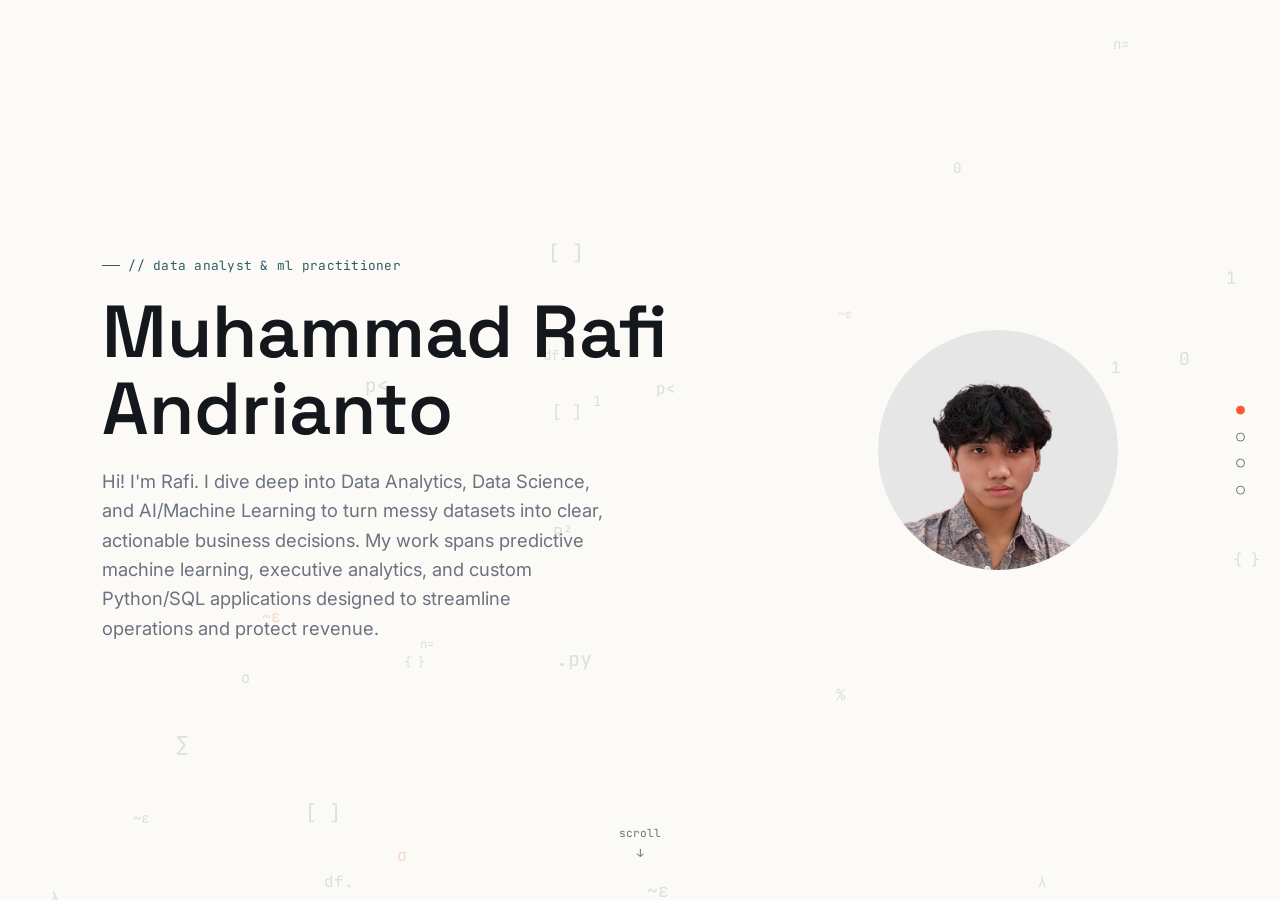
<file: index.html>
<!DOCTYPE html>
<html lang="en">
<head>
<meta charset="UTF-8">
<meta name="viewport" content="width=device-width, initial-scale=1.0">
<title>Muhammad Rafi Andrianto | Portofolio</title>
<link rel="preconnect" href="https://fonts.googleapis.com">
<link rel="preconnect" href="https://fonts.gstatic.com" crossorigin>
<link href="https://fonts.googleapis.com/css2?family=Space+Grotesk:wght@400;500;600;700&family=Inter:wght@400;500;600&family=JetBrains+Mono:wght@400;500&display=swap" rel="stylesheet">
<link rel="stylesheet" href="style.css">
</head>
<body>

<nav class="dotnav" aria-label="Section navigation">
  <button data-target="hero" class="active" aria-label="Go to intro"><span class="label">intro</span></button>
  <button data-target="about" aria-label="Go to about"><span class="label">about</span></button>
  <button data-target="projects" aria-label="Go to projects"><span class="label">projects</span></button>
  <button data-target="contact" aria-label="Go to contact"><span class="label">contact</span></button>
</nav>

<main>

  <!-- ============ INTRO ============ -->
  <section id="hero">
    <div class="ambient" id="ambient"></div>
    <div class="hero-grid">
      <div>
        <p class="eyebrow reveal-item" style="--i:0">// data analyst &amp; ml practitioner</p>
        <h1 class="reveal-item" style="--i:1">Muhammad Rafi Andrianto</h1>
        <p class="tagline reveal-item" style="--i:2">
          Hi! I'm Rafi. I dive deep into Data Analytics, Data Science, and AI/Machine Learning 
          to turn messy datasets into clear, actionable business decisions. 
          My work spans predictive machine learning, executive analytics, and custom Python/SQL applications 
          designed to streamline operations and protect revenue.
        </p>
      </div>
      <div class="photo-wrap reveal-item" style="--i:1">
        <div class="photo">
          <img src="images/foto.jpeg" alt="Your Name"
               onerror="this.style.display='none'; this.parentElement.classList.add('no-photo')">
        </div>
      </div>
    </div>
    <div class="scroll-cue">
      <span>scroll</span>
      <span class="arrow">↓</span>
    </div>
  </section>

  <!-- ============ ABOUT ============ -->
  <section id="about">
    <p class="eyebrow reveal-item" style="--i:0">// about</p>
    <h2 class="reveal-item" style="--i:1">My Journey</h2>
    <div class="about-grid">
      <div class="story reveal-item" style="--i:2">
        <p>
          My fascination with tech started the moment I got my hands on my first personal computer. 
          Over time, that curiosity naturally turned into a habit of diving deep into raw data, tinkering with patterns, 
          and figuring out how things work under the hood.
        </p>
        <p>
          That passion led me to pursue a degree in Information System Science and Engineering. 
          The real turning point came during university when I built my first machine learning project.
          Seeing how algorithms transform messy inputs into accurate forecasts instantly hooked me on 
          the power of predictive technology.
        </p>
        <p>
          Since then, I’ve focused on the intersection of Data Science, Analytics, and Machine Learning. 
          I love solving operational puzzles whether that’s predicting revenue risks, 
          engineering clean software solutions, or building executive dashboards. 
          Moving forward, I’m looking to bring these data-driven solutions to high-impact teams and real-world challenges.
        </p>
      </div>
      <div class="reveal-item" style="--i:3">
        <p class="skills-label">Toolbox</p>
        <div class="skills">
          <span>Python</span>
          <span>SQL</span>
          <span>Pandas</span>
          <span>scikit-learn</span>
          <span>Tableau</span>
          <span>Power BI</span>
          <span>Looker Studio</span>
          <span>Excel</span>
        </div>

        <p class="timeline-label">Education Timeline</p>
        <div class="timeline">
          <div class="entry">
            <span class="year">2026</span>
            <div class="role">Purwadhika Digital Technology School</div>
            <div class="detail">Specialized in Data Analyst & Machine Learning, building end-to-end predictive models and business analytics solutions.</div>
          </div>
          <div class="entry">
            <span class="year">2021 - 2025</span>
            <div class="role">Ritsumeikan University</div>
            <div class="detail">Focused on software engineering, database systems, and data analytics while building early machine learning projects</div>
          </div>
          <div class="entry">
            <span class="year">2017 - 2020</span>
            <div class="role">SMA Al-Izhar Pondok Labu</div>
            <div class="detail">Built a strong foundation in advanced mathematics, physics, and introductory computer science concepts.</div>
          </div>
        </div>
    </div>
  </section>

<!-- ============ PROJECTS ============ -->
  <section id="projects">
    <p class="eyebrow reveal-item" style="--i:0">// projects</p>
    <div class="projects-head reveal-item" style="--i:1">
      <h2>Selected work</h2>
      <div class="pager">
        <span class="count" id="projCount">01 / 02</span>
        <div class="arrows">
          <button id="projPrev" aria-label="Previous projects">←</button>
          <button id="projNext" aria-label="Next projects">→</button>
        </div>
      </div>
    </div>

    <div class="scroller reveal-item" style="--i:2" id="projectScroller" tabindex="0" aria-label="Projects, scroll horizontally">
      <!-- Page 1: Active -->
      <div class="page" data-pos="active">
        
        <!-- Project 1: Telkomsel Forensics -->
        <div class="slide" style="--i:0">
          <article class="card">
            <span class="tag">data forensics &amp; analytics</span>
            <h3>Telkomsel Revenue Leakage &amp; Data Audit</h3>
            <p>Audited 300,000 internet transaction logs to identify systemic bugs, IMEI mismatches in premium bundling programs, and mitigate compliance risks across business units.</p>
            <div class="pills"><span>Python</span><span>Pandas</span><span>SciPy</span><span>Seaborn</span></div>
            <a class="link" href="https://public.tableau.com/app/profile/rafi.andrianto/viz/TelkomselDashboard/Tab1DataQuality?publish=yes" target="_blank" rel="noopener">
              View project <span class="arrow">→</span>
            </a>
          </article>
        </div>

        <!-- Project 2: Microplastics -->
        <div class="slide" style="--i:1">
          <article class="card">
            <span class="tag">time-series &amp; predictive modeling</span>
            <h3>Microplastic Accumulation Prediction</h3>
            <p>Built predictive deep learning models (LSTM &amp; Random Forest) to model microplastic concentration trends over time based on environmental variables.</p>
            <div class="pills"><span>Python</span><span>TensorFlow</span><span>Keras</span><span>Scikit-learn</span></div>
            <a class="link" href="https://github.com/rafiandrianto/microplastic-accumulation-prediction" target="_blank" rel="noopener">
              View project <span class="arrow">→</span>
            </a>
          </article>
        </div>

        <!-- Project 3: Skateboarder Computer Vision -->
        <div class="slide" style="--i:2">
          <article class="card">
            <span class="tag">computer vision &amp; pose estimation</span>
            <h3>Skateboarder Performance Analysis System</h3>
            <p>Engineered a motion analysis tool comparing user trick videos against ideal technique to extract body keypoints and suggest biomechanical joint corrections.</p>
            <div class="pills"><span>Python</span><span>TensorFlow</span><span>MediaPipe</span></div>
            <a class="link" href="https://github.com/rafiandrianto/Skateboard3DConvolution" target="_blank" rel="noopener">
              View project <span class="arrow">→</span>
            </a>
          </article>
        </div>

        <!-- Project 4: Sentiment Analysis -->
        <div class="slide" style="--i:3">
          <article class="card">
            <span class="tag">nlp &amp; classification</span>
            <h3>Product Review Sentiment Analysis</h3>
            <p>Trained Logistic Regression and Deep Neural Networks on a dataset of 4,000 product reviews to automatically classify customer feedback and sentiment trends.</p>
            <div class="pills"><span>Python</span><span>TensorFlow</span><span>Scikit-learn</span></div>
            <a class="link" href="https://github.com/rafiandrianto/sentiment-analysis" target="_blank" rel="noopener">
              View project <span class="arrow">→</span>
            </a>
          </article>
        </div>

      </div>

      <!-- Page 2 -->
      <div class="page" data-pos="after">

        <!-- Project 5: Booking Cancelation Prediction -->
        <div class="slide" style="--i:0">
          <article class="card">
            <span class="tag">machine learning &amp; revenue analytics</span>
            <h3>Hotel Booking Cancellation Prediction</h3>
            <p>Developed a tuned XGBoost predictive pipeline and SHAP interpretability framework to identify high-risk reservation cancellations and mitigate revenue loss.</p>
            <div class="pills"><span>Python</span><span>XGBoost</span><span>Scikit-learn</span><span>SHAP</span><span>Streamlit</span></div>
            <a class="link" href="https://github.com/rafiandrianto/Hotel-Booking-Cancellation-Prediction" target="_blank" rel="noopener">
              View project <span class="arrow">→</span>
            </a>
          </article>
        </div>

        <!-- Project 6: Late Delivery Risk Prediction -->
        <div class="slide" style="--i:1">
          <article class="card">
            <span class="tag">predictive analytics &amp; operational optimization</span>
            <h3>Late Delivery Risk Prediction</h3>
            <p>Developed and tuned a LightGBM to flag high-risk delivery orders, enabling Olist's internal ops team to proactively safeguard customer review scores.</p>
            <div class="pills"><span>Python</span><span>LightGBM</span><span>Scikit-learn</span><span>SQL</span><span>Pandas</span></div>
            <a class="link" href="https://github.com/ElmarLeonard9/temp_repo_finpro" target="_blank" rel="noopener">
              View project <span class="arrow">→</span>
            </a>
          </article>
        </div>

    

        <!-- More -->
        <div class="slide" style="--i:3">
          <article class="card more">
            <span class="tag">// more</span>
            <h3>See everything on GitHub</h3>
            <p>Notebooks, experiments, and smaller analyses that didn't make the highlight reel.</p>
            <a class="link" href="https://github.com/rafiandrianto" target="_blank" rel="noopener">
              Browse repositories <span class="arrow">→</span>
            </a>
          </article>
        </div>
      </div>
    </div>
  </section>

  <!-- ============ CONTACT ============ -->
  <section id="contact">
    <p class="eyebrow reveal-item" style="--i:0">// get in touch</p>
    <h2 class="reveal-item" style="--i:1">Let's talk data.</h2>
    <div class="contact-list reveal-item" style="--i:2">
      <a href="mailto:rafiandr97@gmail.com">
        <span class="k">email</span><span class="v">rafiandr97@gmail.com</span>
      </a>
      <a href="https://id.linkedin.com/in/m-rafi-andrianto-450387158" target="_blank" rel="noopener">
        <span class="k">linkedin</span><span class="v">/in/m-rafi-andrianto-450387158</span>
      </a>
      <a href="https://github.com/rafiandrianto" target="_blank" rel="noopener">
        <span class="k">github</span><span class="v">/rafiandrianto</span>
      </a>
      <a href="resume/MuhammadRafiAndrianto_Resume.pdf" target="_blank" rel="noopener">
        <span class="k">resume</span><span class="v">download →</span>
      </a>
    </div>
    <p class="credit reveal-item" style="--i:3">Designed &amp; built by Muhammad Rafi Andrianto · 2026</p>
  </section>

</main>

<script src="script.js"></script>
</body>
</html>
</file>
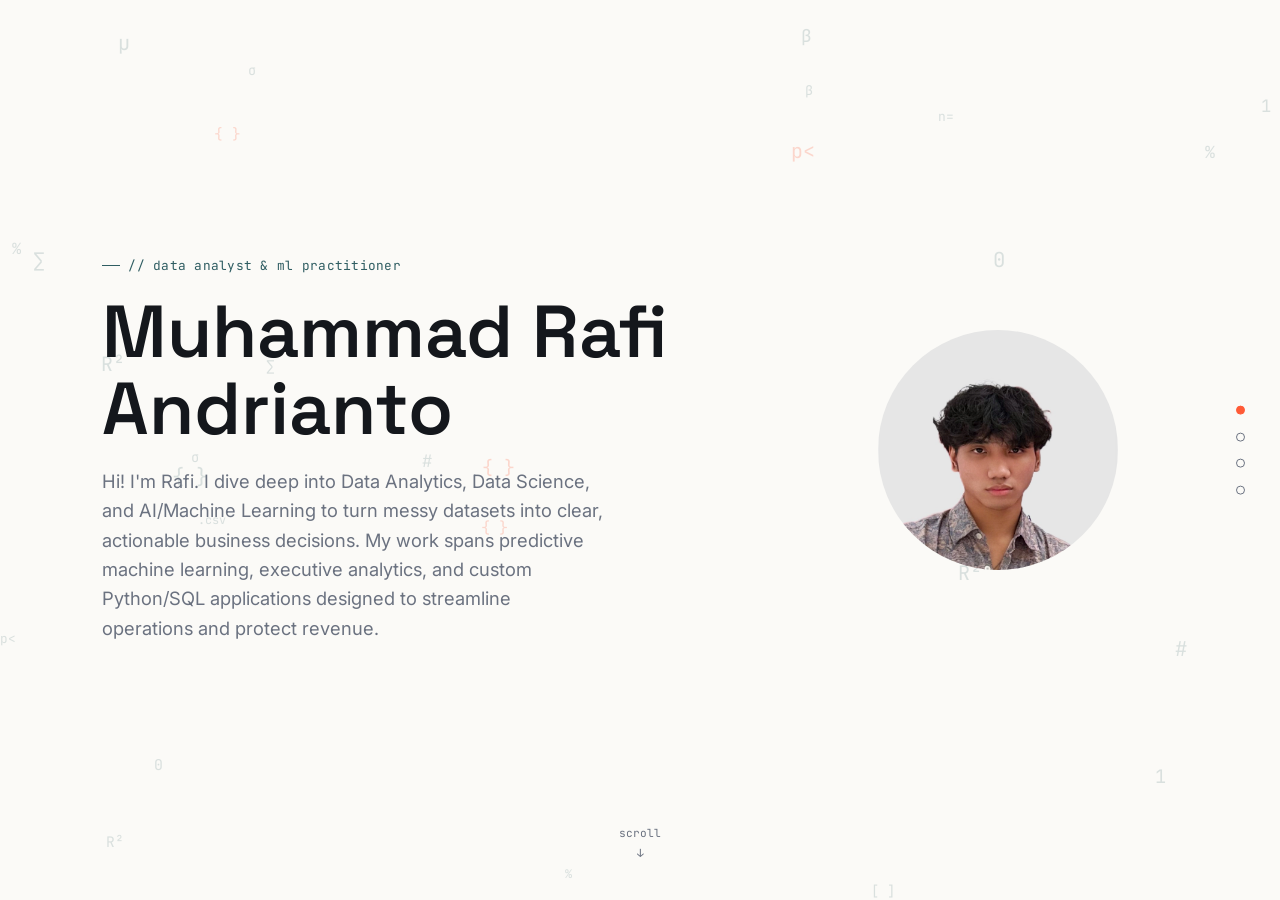
<file: portfolio.html>
<!DOCTYPE html>
<html lang="en">
<head>
<meta charset="UTF-8">
<meta name="viewport" content="width=device-width, initial-scale=1.0">
<title>Muhammad Rafi Andrianto | Portofolio</title>
<link rel="preconnect" href="https://fonts.googleapis.com">
<link rel="preconnect" href="https://fonts.gstatic.com" crossorigin>
<link href="https://fonts.googleapis.com/css2?family=Space+Grotesk:wght@400;500;600;700&family=Inter:wght@400;500;600&family=JetBrains+Mono:wght@400;500&display=swap" rel="stylesheet">
<link rel="stylesheet" href="style.css">
</head>
<body>

<nav class="dotnav" aria-label="Section navigation">
  <button data-target="hero" class="active" aria-label="Go to intro"><span class="label">intro</span></button>
  <button data-target="about" aria-label="Go to about"><span class="label">about</span></button>
  <button data-target="projects" aria-label="Go to projects"><span class="label">projects</span></button>
  <button data-target="contact" aria-label="Go to contact"><span class="label">contact</span></button>
</nav>

<main>

  <!-- ============ INTRO ============ -->
  <section id="hero">
    <div class="ambient" id="ambient"></div>
    <div class="hero-grid">
      <div>
        <p class="eyebrow reveal-item" style="--i:0">// data analyst &amp; ml practitioner</p>
        <h1 class="reveal-item" style="--i:1">Muhammad Rafi Andrianto</h1>
        <p class="tagline reveal-item" style="--i:2">
          Hi! I'm Rafi. I dive deep into Data Analytics, Data Science, and AI/Machine Learning 
          to turn messy datasets into clear, actionable business decisions. 
          My work spans predictive machine learning, executive analytics, and custom Python/SQL applications 
          designed to streamline operations and protect revenue.
        </p>
      </div>
      <div class="photo-wrap reveal-item" style="--i:1">
        <div class="photo">
          <img src="images/foto.jpeg" alt="Your Name"
               onerror="this.style.display='none'; this.parentElement.classList.add('no-photo')">
        </div>
      </div>
    </div>
    <div class="scroll-cue">
      <span>scroll</span>
      <span class="arrow">↓</span>
    </div>
  </section>

  <!-- ============ ABOUT ============ -->
  <section id="about">
    <p class="eyebrow reveal-item" style="--i:0">// about</p>
    <h2 class="reveal-item" style="--i:1">My Journey</h2>
    <div class="about-grid">
      <div class="story reveal-item" style="--i:2">
        <p>
          My fascination with tech started the moment I got my hands on my first personal computer. 
          Over time, that curiosity naturally turned into a habit of diving deep into raw data, tinkering with patterns, 
          and figuring out how things work under the hood.
        </p>
        <p>
          That passion led me to pursue a degree in Information System Science and Engineering. 
          The real turning point came during university when I built my first machine learning project.
          Seeing how algorithms transform messy inputs into accurate forecasts instantly hooked me on 
          the power of predictive technology.
        </p>
        <p>
          Since then, I’ve focused on the intersection of Data Science, Analytics, and Machine Learning. 
          I love solving operational puzzles whether that’s predicting revenue risks, 
          engineering clean software solutions, or building executive dashboards. 
          Moving forward, I’m looking to bring these data-driven solutions to high-impact teams and real-world challenges.
        </p>
      </div>
      <div class="reveal-item" style="--i:3">
        <p class="skills-label">Toolbox</p>
        <div class="skills">
          <span>Python</span>
          <span>SQL</span>
          <span>Pandas</span>
          <span>scikit-learn</span>
          <span>Tableau</span>
          <span>Power BI</span>
          <span>Looker Studio</span>
          <span>Excel</span>
        </div>

        <p class="timeline-label">Education Timeline</p>
        <div class="timeline">
          <div class="entry">
            <span class="year">2026</span>
            <div class="role">Purwadhika Digital Technology School</div>
            <div class="detail">Specialized in Data Analyst & Machine Learning, building end-to-end predictive models and business analytics solutions.</div>
          </div>
          <div class="entry">
            <span class="year">2021 - 2025</span>
            <div class="role">Ritsumeikan University</div>
            <div class="detail">Focused on software engineering, database systems, and data analytics while building early machine learning projects</div>
          </div>
          <div class="entry">
            <span class="year">2017 - 2020</span>
            <div class="role">SMA Al-Izhar Pondok Labu</div>
            <div class="detail">Built a strong foundation in advanced mathematics, physics, and introductory computer science concepts.</div>
          </div>
        </div>
    </div>
  </section>

  <!-- ============ PROJECTS ============ -->
  <section id="projects">
    <p class="eyebrow reveal-item" style="--i:0">// projects</p>
    <h2 class="reveal-item" style="--i:1">Selected work</h2>
    <div class="project-grid">

      <!-- Project 1: Telkomsel Forensics -->
      <div class="card reveal-item" style="--i:2">
        <span class="tag">data forensics &amp; analytics</span>
        <h3>Telkomsel Revenue Leakage &amp; Data Audit</h3>
        <p>Audited 300,000 internet transaction logs to identify systemic bugs, IMEI mismatches in premium bundling programs, and mitigate compliance risks across business units.</p>
        <div class="pills"><span>Python</span><span>Pandas</span><span>SciPy</span><span>Seaborn</span></div>
        <a class="link" href="https://public.tableau.com/app/profile/rafi.andrianto/viz/TelkomselDashboard/Tab1DataQuality?publish=yes" target="_blank" rel="noopener">
          View project <span class="arrow">→</span>
        </a>
      </div>

      <!-- Project 2: Microplastics -->
      <div class="card reveal-item" style="--i:3">
        <span class="tag">time-series &amp; predictive modeling</span>
        <h3>Microplastic Accumulation Prediction</h3>
        <p>Built predictive deep learning models (LSTM &amp; Random Forest) to model microplastic concentration trends over time based on environmental variables.</p>
        <div class="pills"><span>Python</span><span>TensorFlow</span><span>Keras</span><span>Scikit-learn</span></div>
        <a class="link" href="https://github.com/rafiandrianto/microplastic-accumulation-prediction" target="_blank" rel="noopener">
          View project <span class="arrow">→</span>
        </a>
      </div>

      <!-- Project 3: Skateboarder Computer Vision -->
      <div class="card reveal-item" style="--i:4">
        <span class="tag">computer vision &amp; pose estimation</span>
        <h3>Skateboarder Performance Analysis System</h3>
        <p>Engineered a motion analysis tool comparing user trick videos against ideal technique to extract body keypoints and suggest biomechanical joint corrections.</p>
        <div class="pills"><span>Python</span><span>TensorFlow</span><span>MediaPipe</span></div>
        <a class="link" href="https://github.com/rafiandrianto/Skateboard3DConvolution" target="_blank" rel="noopener">
          View project <span class="arrow">→</span>
        </a>
      </div>

      <!-- Project 4: Sentiment Analysis -->
      <div class="card reveal-item" style="--i:5">
        <span class="tag">nlp &amp; classification</span>
        <h3>Product Review Sentiment Analysis</h3>
        <p>Trained Logistic Regression and Deep Neural Networks on a dataset of 4,000 product reviews to automatically classify customer feedback and sentiment trends.</p>
        <div class="pills"><span>Python</span><span>TensorFlow</span><span>Scikit-learn</span></div>
        <a class="link" href="https://github.com/rafiandrianto/sentiment-analysis" target="_blank" rel="noopener">
          View project <span class="arrow">→</span>
        </a>
      </div>

    </div>
  </section>

  <!-- ============ CONTACT ============ -->
  <section id="contact">
    <p class="eyebrow reveal-item" style="--i:0">// get in touch</p>
    <h2 class="reveal-item" style="--i:1">Let's talk data.</h2>
    <div class="contact-list reveal-item" style="--i:2">
      <a href="mailto:rafiandr97@gmail.com">
        <span class="k">email</span><span class="v">rafiandr97@gmail.com</span>
      </a>
      <a href="https://id.linkedin.com/in/m-rafi-andrianto-450387158" target="_blank" rel="noopener">
        <span class="k">linkedin</span><span class="v">/in/m-rafi-andrianto-450387158</span>
      </a>
      <a href="https://github.com/rafiandrianto" target="_blank" rel="noopener">
        <span class="k">github</span><span class="v">/rafiandrianto</span>
      </a>
      <a href="resume/ResumeRafiAndrianto.pdf" target="_blank" rel="noopener">
        <span class="k">resume</span><span class="v">download →</span>
      </a>
    </div>
    <p class="credit reveal-item" style="--i:3">Designed &amp; built by Muhammad Rafi Andrianto · 2026</p>
  </section>

</main>

<script src="script.js"></script>
</body>
</html>
</file>
<file: style.css>
:root {
  --bg: #fbfaf7;
  --ink: #14171c;
  --muted: #6b7280;
  --teal: #2f5d62;
  --signal: #ff5a36;
  --line: #e4e1d8;

  --display: 'Space Grotesk', sans-serif;
  --body: 'Inter', sans-serif;
  --mono: 'JetBrains Mono', monospace;
}

* { margin: 0; padding: 0; box-sizing: border-box; }

body {
  background: var(--bg);
  color: var(--ink);
  font-family: var(--body);
  overflow-x: hidden;
}

a { color: inherit; text-decoration: none; }

::selection { background: var(--signal); color: #fff; }

:focus-visible {
  outline: 2px solid var(--signal);
  outline-offset: 3px;
}

main {
  height: 100vh;
  overflow-y: scroll;
}

section {
  min-height: 100vh;
  position: relative;
  display: flex;
  flex-direction: column;
  justify-content: center;
  padding: 6vh 8vw;
}

@media (max-width: 768px) {
  main { overflow-y: auto; height: auto; }
  section { min-height: auto; padding: 12vh 6vw 8vh; }
}

.eyebrow {
  font-family: var(--mono);
  font-size: 0.8rem;
  letter-spacing: 0.02em;
  color: var(--teal);
  margin-bottom: 1.2rem;
  display: flex;
  align-items: center;
  gap: 0.5rem;
}

.eyebrow::before {
  content: '';
  width: 18px;
  height: 1px;
  background: var(--teal);
}

h1, h2, h3 {
  font-family: var(--display);
  font-weight: 600;
  line-height: 1.05;
}

/* ---------- scroll-triggered reveal ---------- */

.reveal-item {
  opacity: 0;
  transform: translateY(28px);
  transition: opacity 0.8s cubic-bezier(.22,.61,.36,1),
              transform 0.8s cubic-bezier(.22,.61,.36,1);
  transition-delay: calc(var(--i, 0) * 0.09s);
}

section.in-view .reveal-item {
  opacity: 1;
  transform: translateY(0);
}

@media (prefers-reduced-motion: reduce) {
  .reveal-item {
    opacity: 1 !important;
    transform: none !important;
    transition: none !important;
  }
}

/* ---------- side nav dots ---------- */

.dotnav {
  position: fixed;
  right: 2.2rem;
  top: 50%;
  transform: translateY(-50%);
  z-index: 50;
  display: flex;
  flex-direction: column;
  gap: 1.1rem;
}

.dotnav button {
  width: 9px;
  height: 9px;
  border-radius: 50%;
  background: transparent;
  border: 1.5px solid var(--muted);
  cursor: pointer;
  position: relative;
  transition: background 0.25s, border-color 0.25s;
}

.dotnav button.active {
  background: var(--signal);
  border-color: var(--signal);
}

.dotnav button .label {
  position: absolute;
  right: 20px;
  top: 50%;
  transform: translateY(-50%);
  font-family: var(--mono);
  font-size: 0.7rem;
  color: var(--muted);
  white-space: nowrap;
  opacity: 0;
  transition: opacity 0.2s;
  pointer-events: none;
}

.dotnav button:hover .label { opacity: 1; }

@media (max-width: 768px) { .dotnav { display: none; } }

.brand {
  position: fixed;
  top: 2rem;
  left: 8vw;
  z-index: 50;
  font-family: var(--mono);
  font-size: 0.85rem;
  letter-spacing: 0.03em;
  border: 1px solid var(--line);
  padding: 0.35rem 0.7rem;
  background: rgba(251,250,247,0.7);
  backdrop-filter: blur(4px);
}

@media (max-width: 768px) { .brand { top: 1.2rem; } }

/* ---------- HERO ---------- */

#hero {
  align-items: center;
}

.ambient {
  position: absolute;
  inset: 0;
  overflow: hidden;
  pointer-events: none;
  z-index: 0;
}

.ambient span {
  position: absolute;
  font-family: var(--mono);
  font-size: 0.85rem;
  color: var(--teal);
  opacity: 0.16;
  animation: drift linear infinite;
}

.ambient span.signal { color: var(--signal); opacity: 0.22; }

@keyframes drift {
  from { transform: translateY(8vh); }
  to   { transform: translateY(-108vh); }
}

@media (prefers-reduced-motion: reduce) {
  .ambient span { animation: none; opacity: 0.1; }
}

.hero-grid {
  position: relative;
  z-index: 1;
  display: grid;
  grid-template-columns: 1.3fr 0.7fr;
  gap: 3rem;
  align-items: center;
  max-width: 1200px;
  margin: 0 auto;
  width: 100%;
}

@media (max-width: 768px) {
  .hero-grid { grid-template-columns: 1fr; gap: 2.5rem; text-align: left; }
}

#hero h1 {
  font-size: clamp(2.6rem, 6vw, 4.6rem);
  margin-bottom: 1.2rem;
}

#hero .tagline {
  font-size: 1.15rem;
  color: var(--muted);
  max-width: 42ch;
  line-height: 1.6;
}

#hero .tagline strong {
  color: var(--ink);
  font-weight: 500;
}

.photo-wrap {
  justify-self: center;
  position: relative;
}

.photo {
  width: 240px;
  height: 240px;
  border-radius: 50%;
  overflow: hidden;
  position: relative;
  background: #f0eee7;
}

.photo img {
  width: 100%;
  height: 100%;
  object-fit: cover;
  display: block;
}

.photo::after {
  content: '';
  position: absolute;
  inset: -14px;
  border: 1.5px dashed var(--teal);
  border-radius: 50%;
  opacity: 0.5;
}

.photo.no-photo {
  display: flex;
  align-items: center;
  justify-content: center;
}

.photo.no-photo::before {
  content: 'YN';
  font-family: var(--display);
  font-size: 3rem;
  color: var(--teal);
  opacity: 0.4;
}

.scroll-cue {
  position: absolute;
  bottom: 2.5rem;
  left: 50%;
  transform: translateX(-50%);
  font-family: var(--mono);
  font-size: 0.7rem;
  color: var(--muted);
  display: flex;
  flex-direction: column;
  align-items: center;
  gap: 0.4rem;
}

.scroll-cue .arrow { animation: bob 1.8s ease-in-out infinite; }
@keyframes bob { 0%,100%{ transform: translateY(0);} 50%{ transform: translateY(6px);} }
@media (prefers-reduced-motion: reduce) { .scroll-cue .arrow { animation: none; } }

/* ---------- ABOUT ---------- */

#about {
  max-width: 1200px;
  margin: 0 auto;
  width: 100%;
}

.about-grid {
  display: grid;
  grid-template-columns: 1fr 1fr;
  gap: 4rem;
  margin-top: 1rem;
}

@media (max-width: 900px) {
  .about-grid { grid-template-columns: 1fr; gap: 2.5rem; }
}

#about h2 { font-size: clamp(1.8rem, 3.5vw, 2.6rem); margin-bottom: 1.3rem; }

#about .story p {
  color: var(--ink);
  line-height: 1.8;
  margin-bottom: 1.1rem;
  max-width: 52ch;
}

.skills-label, .timeline-label {
  font-family: var(--mono);
  font-size: 0.75rem;
  color: var(--muted);
  text-transform: uppercase;
  letter-spacing: 0.06em;
  margin-bottom: 0.9rem;
}

.skills {
  display: flex;
  flex-wrap: wrap;
  gap: 0.55rem;
  margin-bottom: 2.4rem;
}

.skills span {
  font-family: var(--mono);
  font-size: 0.78rem;
  border: 1px solid var(--line);
  padding: 0.35rem 0.7rem;
  border-radius: 3px;
  color: var(--ink);
  transition: border-color 0.2s, color 0.2s;
}

.skills span:hover {
  border-color: var(--signal);
  color: var(--signal);
}

.timeline {
  border-left: 1.5px solid var(--line);
  padding-left: 1.4rem;
}

.timeline .entry {
  position: relative;
  padding-bottom: 1.6rem;
}

.timeline .entry:last-child { padding-bottom: 0; }

.timeline .entry::before {
  content: '';
  position: absolute;
  left: -1.95rem;
  top: 0.3rem;
  width: 7px;
  height: 7px;
  border-radius: 50%;
  background: var(--teal);
}

.timeline .year {
  font-family: var(--mono);
  font-size: 0.75rem;
  color: var(--teal);
  display: block;
  margin-bottom: 0.2rem;
}

.timeline .role {
  font-weight: 600;
  font-family: var(--display);
  font-size: 1.02rem;
  margin-bottom: 0.15rem;
}

.timeline .detail {
  font-size: 0.88rem;
  color: var(--muted);
}

/* ---------- PROJECTS ---------- */

#projects {
  max-width: 1200px;
  margin: 0 auto;
  width: 100%;
}

#projects h2 { font-size: clamp(1.8rem, 3.5vw, 2.6rem); }

.projects-head {
  display: flex;
  justify-content: space-between;
  align-items: flex-end;
  gap: 1rem;
  margin-bottom: 1.4rem;
}

.arrows { display: flex; gap: 0.5rem; }

.arrows button {
  width: 42px;
  height: 42px;
  border: 1px solid var(--line);
  background: #fff;
  color: var(--ink);
  font-family: var(--mono);
  font-size: 1rem;
  cursor: pointer;
  transition: border-color 0.2s, color 0.2s, transform 0.2s, opacity 0.2s;
}

.arrows button:hover:not(:disabled) {
  border-color: var(--signal);
  color: var(--signal);
  transform: translateY(-2px);
}

.arrows button:disabled { opacity: 0.35; cursor: default; }

/* horizontal project pages (each page is a 2x2 grid) */

.pager {
  display: flex;
  align-items: center;
  gap: 1.2rem;
}

.count {
  font-family: var(--mono);
  font-size: 0.8rem;
  color: var(--muted);
}

.scroller {
  display: flex;
  gap: 2rem;
  overflow-x: auto;
  scroll-snap-type: x mandatory;
  scroll-padding-left: 4px;
  /* padding leaves room for the hover lift + offset shadow so they aren't clipped */
  padding: 10px 16px 18px 4px;
  scrollbar-width: none;
  cursor: grab;
}

.scroller::-webkit-scrollbar { display: none; }

.scroller.dragging {
  scroll-snap-type: none;
  cursor: grabbing;
  user-select: none;
}

.scroller a { -webkit-user-drag: none; }

.page {
  flex: 0 0 100%;
  scroll-snap-align: start;
  display: grid;
  grid-template-columns: 1fr 1fr;
  grid-auto-rows: 1fr;
  gap: 1.4rem;
}

@media (max-width: 900px) {
  .page { grid-template-columns: 1fr; }
}

/* cards animate in when their page becomes active, direction-aware */
.slide {
  display: flex;
  opacity: 0;
  transform: translateX(56px);
  transition: opacity 0.7s cubic-bezier(.22,.61,.36,1),
              transform 0.7s cubic-bezier(.22,.61,.36,1);
  transition-delay: calc(var(--i, 0) * 0.09s + 0.12s);
}

.page[data-pos="before"] .slide { transform: translateX(-56px); }

section.in-view .page[data-pos="active"] .slide {
  opacity: 1;
  transform: translateX(0);
}

.slide .card { width: 100%; }

@media (prefers-reduced-motion: reduce) {
  .slide {
    opacity: 1 !important;
    transform: none !important;
    transition: none !important;
  }
}

.card {
  border: 1px solid var(--line);
  padding: 1.8rem;
  position: relative;
  transition: transform 0.25s ease, box-shadow 0.25s ease, border-color 0.25s ease;
  background: #fff;
  display: flex;
  flex-direction: column;
}

.card.more {
  border-style: dashed;
  background: transparent;
  justify-content: center;
}

.card:hover {
  transform: translateY(-4px);
  border-color: var(--ink);
  box-shadow: 6px 6px 0 var(--signal);
}

.card .tag {
  font-family: var(--mono);
  font-size: 0.72rem;
  color: var(--teal);
  margin-bottom: 0.8rem;
  display: inline-block;
}

.card h3 {
  font-size: 1.2rem;
  margin-bottom: 0.6rem;
}

.card p {
  color: var(--muted);
  font-size: 0.9rem;
  line-height: 1.6;
  margin-bottom: 1.1rem;
}

.card .pills {
  display: flex;
  flex-wrap: wrap;
  gap: 0.4rem;
  margin-bottom: 1.2rem;
}

.card .pills span {
  font-family: var(--mono);
  font-size: 0.68rem;
  color: var(--muted);
  border: 1px solid var(--line);
  padding: 0.15rem 0.5rem;
  border-radius: 2px;
}

.card .link {
  margin-top: auto;
  align-self: flex-start;
  font-family: var(--mono);
  font-size: 0.82rem;
  font-weight: 500;
  display: inline-flex;
  align-items: center;
  gap: 0.35rem;
}

.card .link .arrow { transition: transform 0.2s; display: inline-block; }
.card:hover .link .arrow { transform: translateX(4px); }
.card .link { color: var(--ink); border-bottom: 1px solid transparent; }
.card:hover .link { color: var(--signal); }

/* ---------- CONTACT ---------- */

#contact {
  max-width: 1200px;
  margin: 0 auto;
  width: 100%;
}

#contact h2 {
  font-size: clamp(2.2rem, 5vw, 3.6rem);
  margin-bottom: 2.5rem;
  max-width: 14ch;
}

.contact-list {
  display: flex;
  flex-direction: column;
  border-top: 1px solid var(--line);
}

.contact-list a {
  display: flex;
  justify-content: space-between;
  align-items: center;
  padding: 1.3rem 0;
  border-bottom: 1px solid var(--line);
  font-family: var(--mono);
  font-size: 1rem;
  transition: padding-left 0.25s, color 0.25s;
}

.contact-list a:hover {
  padding-left: 0.8rem;
  color: var(--signal);
}

.contact-list a .k { color: var(--muted); font-size: 0.85rem; }
.contact-list a .v { color: inherit; }

.credit {
  margin-top: 2.5rem;
  font-family: var(--mono);
  font-size: 0.75rem;
  color: var(--muted);
}
</file>
